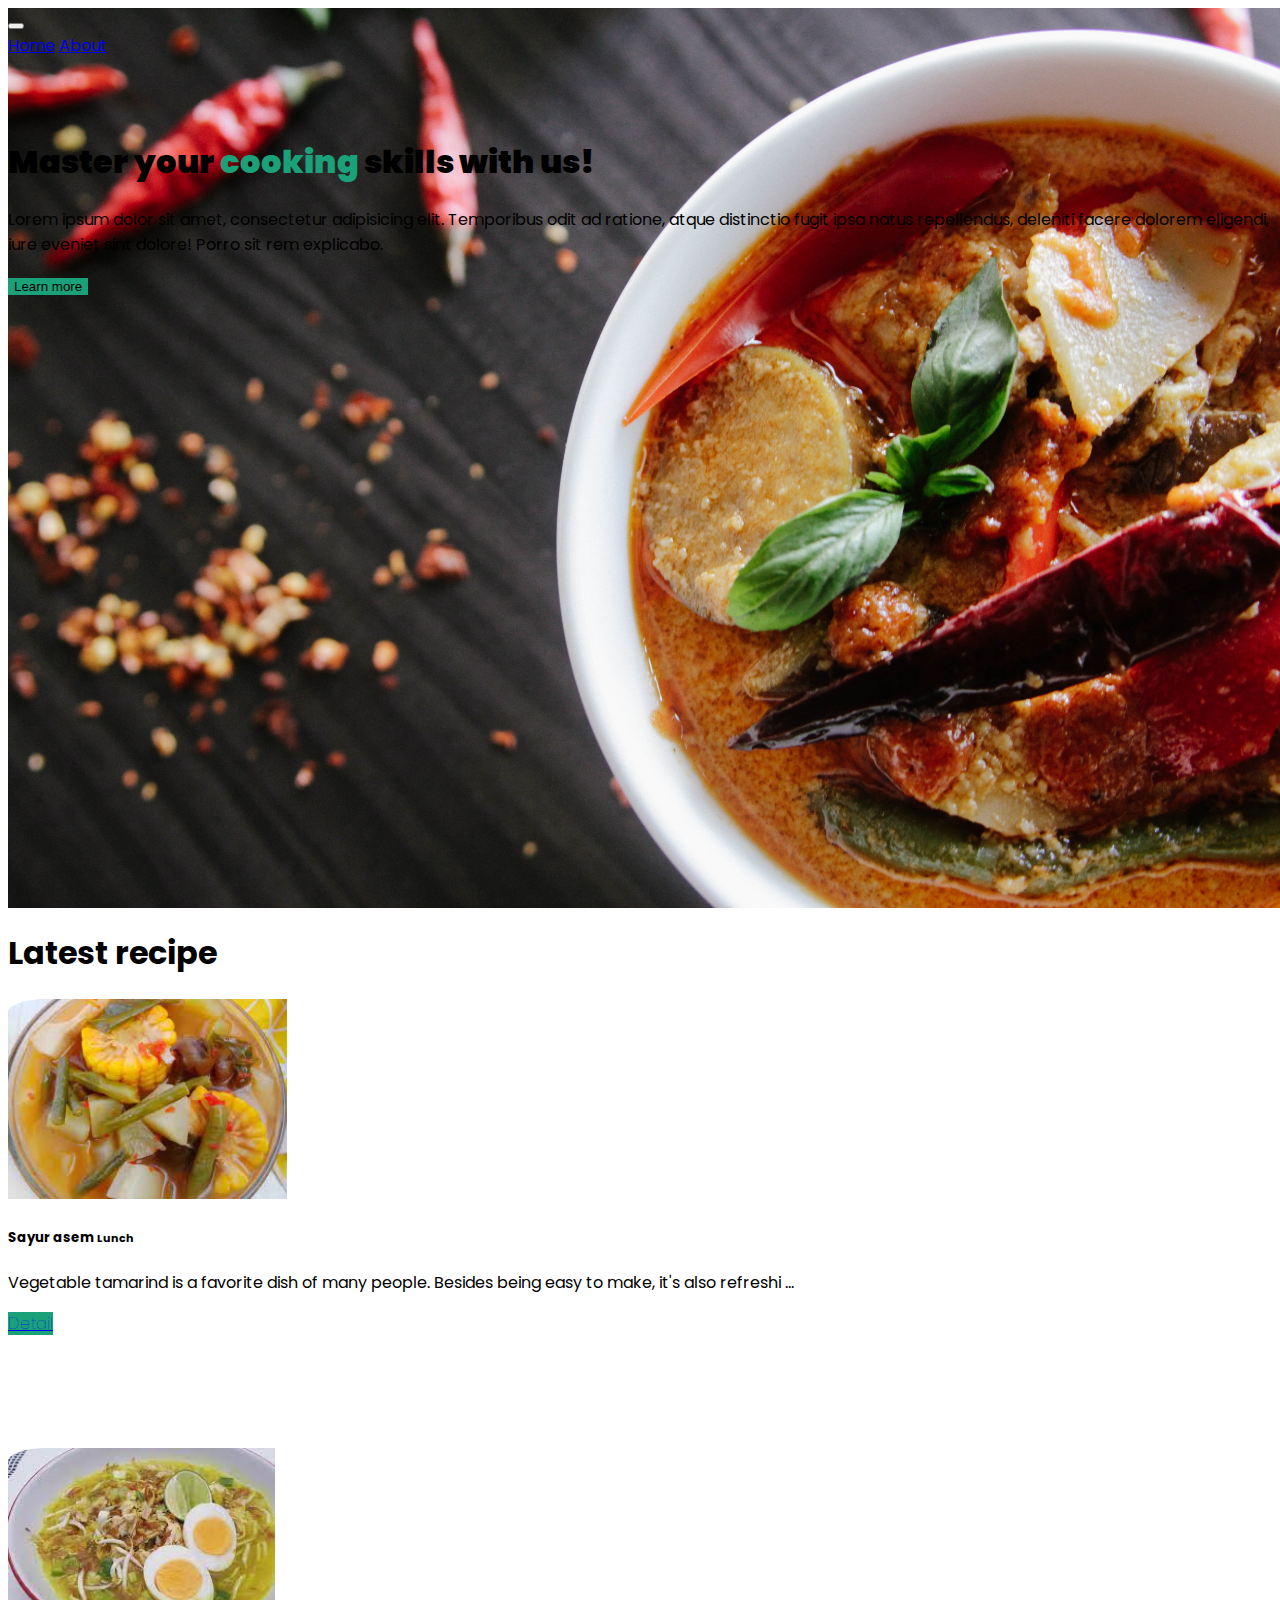
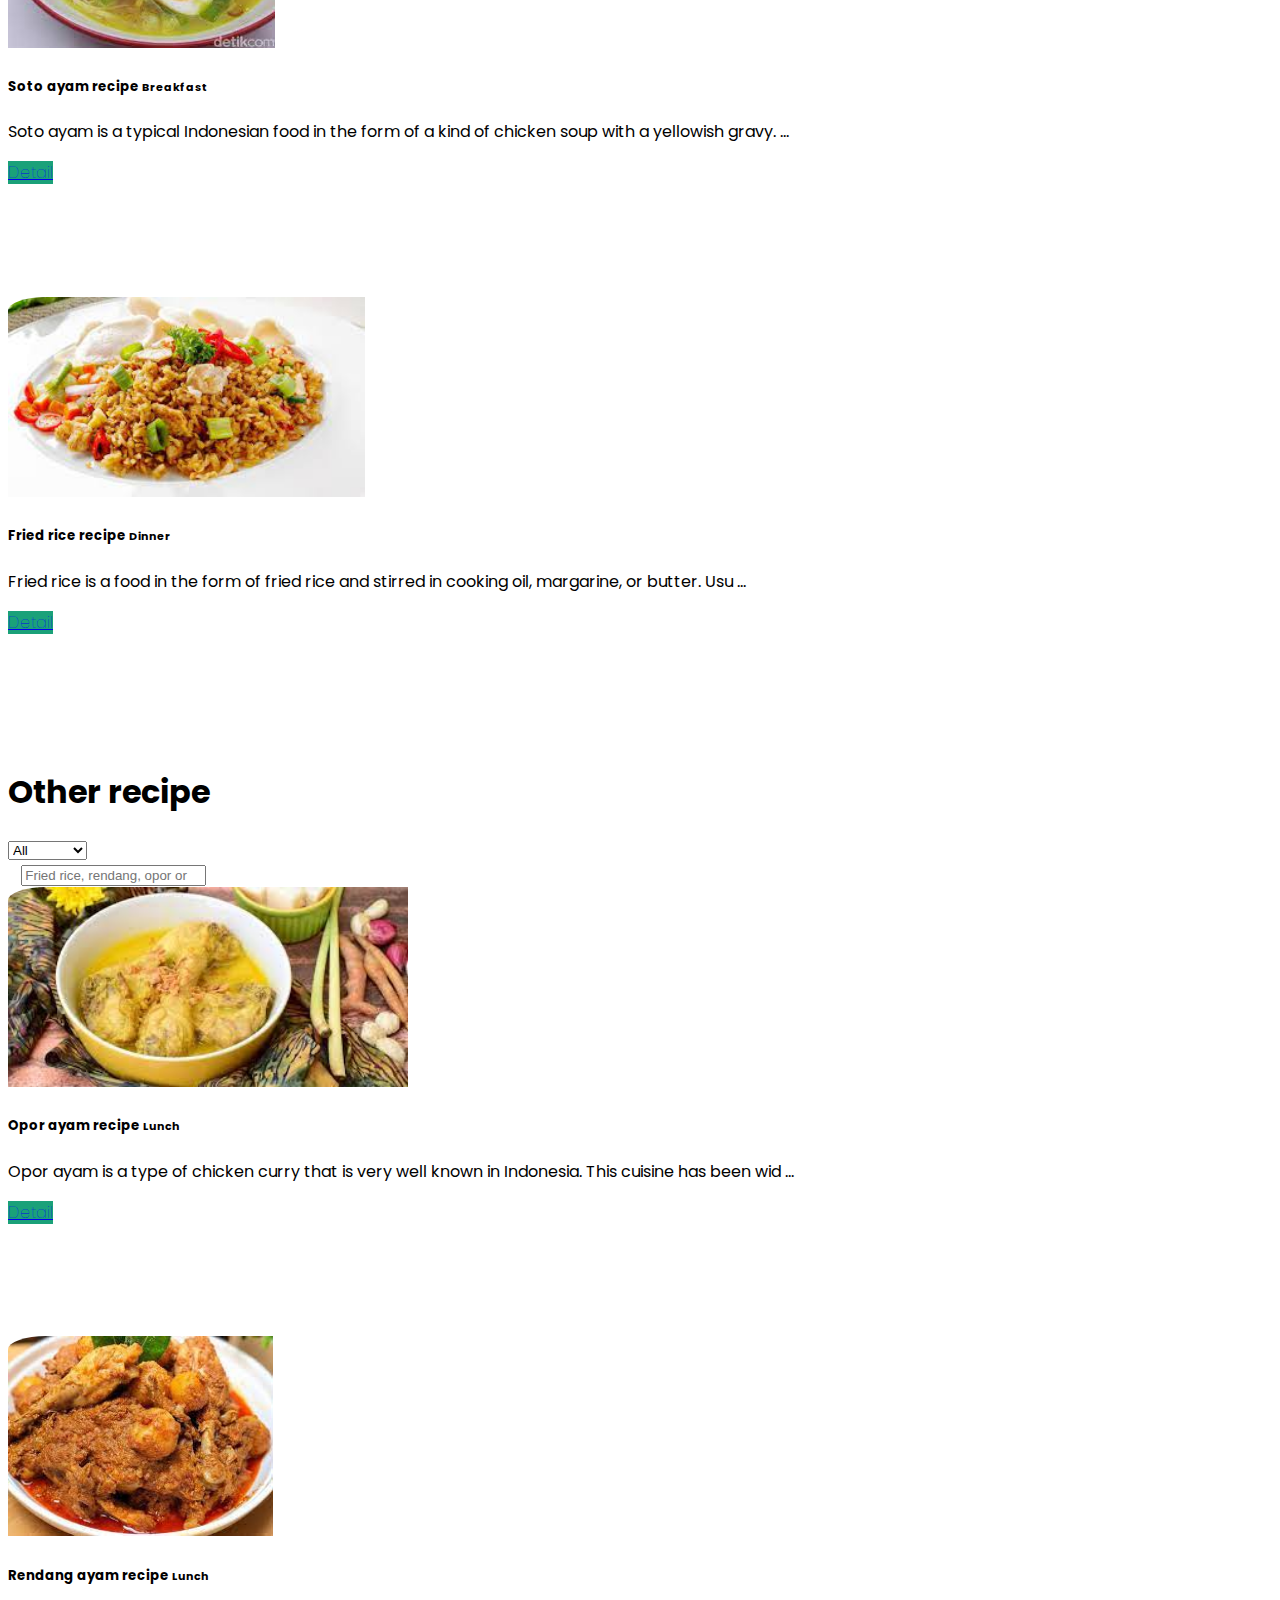
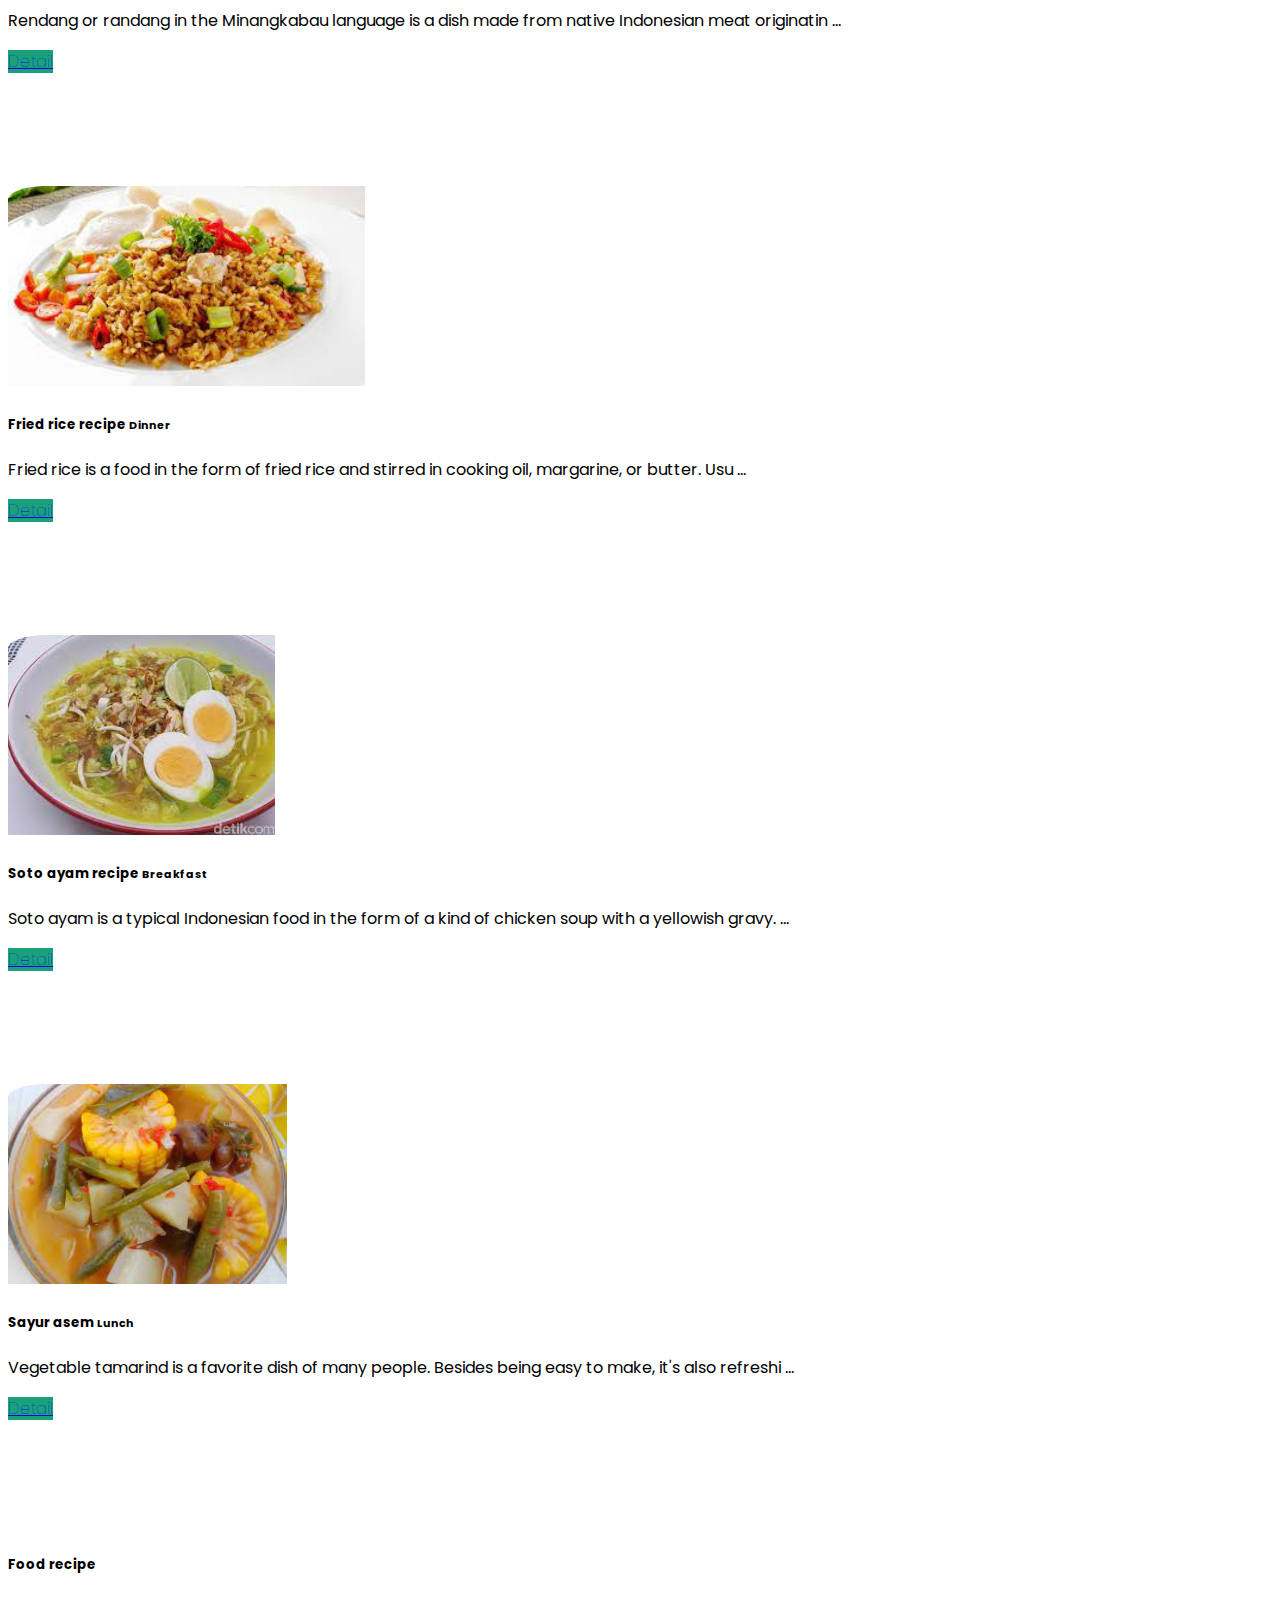
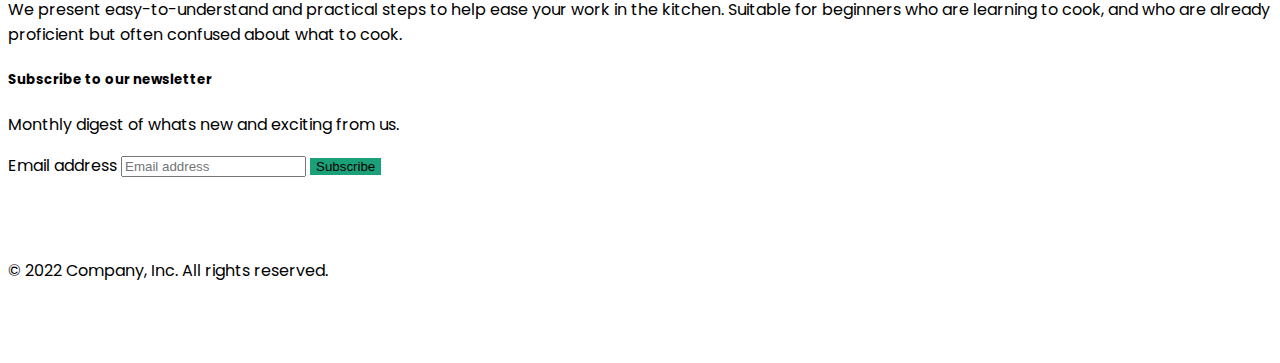
<file: index.html>
<!DOCTYPE html>
<html lang="en">
  <head>
    <meta charset="utf-8" />
    <meta name="viewport" content="width=device-width, initial-scale=1" />

    <link
      href="https://cdn.jsdelivr.net/npm/bootstrap@5.1.3/dist/css/bootstrap.min.css"
      rel="stylesheet"
      integrity="sha384-1BmE4kWBq78iYhFldvKuhfTAU6auU8tT94WrHftjDbrCEXSU1oBoqyl2QvZ6jIW3"
      crossorigin="anonymous"
    />
    <link rel="preconnect" href="https://fonts.googleapis.com" />
    <link rel="preconnect" href="https://fonts.gstatic.com" crossorigin />
    <link
      href="https://fonts.googleapis.com/css2?family=Poppins:wght@300;400;500;600;700&display=swap"
      rel="stylesheet"
    />
    <link rel="stylesheet" href="style.css" />

    <title>Food recipe</title>
  </head>
  <body>
    <header>
      <nav class="navbar navbar-expand-lg navbar-dark bg-transparent">
        <div class="container d-flex justify-content-between">
          <button
            class="navbar-toggler"
            type="button"
            data-bs-toggle="collapse"
            data-bs-target="#navbarNavAltMarkup"
            aria-controls="navbarNavAltMarkup"
            aria-expanded="false"
            aria-label="Toggle navigation"
          >
            <span class="navbar-toggler-icon"></span>
          </button>
          <div class="collapse navbar-collapse" id="navbarNavAltMarkup">
            <div class="navbar-nav">
              <a class="nav-link active" aria-current="page" href="#">Home</a>
              <a class="nav-link" href="./about.html">About</a>
            </div>
          </div>
        </div>
      </nav>

      <div class="body__header container">
        <div class="col-lg-5">
          <h1 class="text-white display-3">
            <strong
              >Master your <span class="primary__text">cooking</span> skills
              with us!</strong
            >
          </h1>
          <p class="text-white col-lg-11">
            Lorem ipsum dolor sit amet, consectetur adipisicing elit. Temporibus
            odit ad ratione, atque distinctio fugit ipsa natus repellendus,
            deleniti facere dolorem eligendi, iure eveniet sint dolore! Porro
            sit rem explicabo.
          </p>
          <button class="btn btn-primary">Learn more</button>
        </div>
      </div>
    </header>

    <main class="container my-5">
      <h1>Latest recipe</h1>
      <div class="row mt-2" id="latest_recipe"></div>

      <h1 class="mt-5">Other recipe</h1>
      <div class="row">
        <div class="col-lg-3">
          <select
            class="form-select"
            aria-label="Select Category"
            id="category"
          >
            <option value="All" selected>All</option>
            <option value="Lunch">Lunch</option>
            <option value="Dinner">Dinner</option>
            <option value="Breakfast">Breakfast</option>
          </select>
        </div>

        <div class="col-lg-9">
          <input
            type="search"
            class="form-control"
            id="search_recipe"
            placeholder="Fried rice, rendang, opor or other"
          />
        </div>
      </div>
      <div class="row mt-4" id="recipe_result"></div>
    </main>

    <div class="container border-top">
      <footer class="pt-5 pb-2">
        <div class="row d-flex justify-content-between">
          <div class="col-lg-5 col-12">
            <h5>Food recipe</h5>
            <p>
              We present easy-to-understand and practical steps to help ease
              your work in the kitchen. Suitable for beginners who are learning
              to cook, and who are already proficient but often confused about
              what to cook.
            </p>
          </div>

          <div class="col-lg-4">
            <form>
              <h5>Subscribe to our newsletter</h5>
              <p>Monthly digest of whats new and exciting from us.</p>
              <div class="d-flex w-100 gap-2">
                <label for="newsletter1" class="visually-hidden"
                  >Email address</label
                >
                <input
                  id="newsletter1"
                  type="text"
                  class="form-control"
                  placeholder="Email address"
                />
                <button class="btn btn-primary" type="button">Subscribe</button>
              </div>
            </form>
          </div>
        </div>

        <div class="border-bottom footer__copyright">
          <p class="fw-bold">&copy; 2022 Company, Inc. All rights reserved.</p>
        </div>
      </footer>
    </div>

    <script
      src="https://cdn.jsdelivr.net/npm/bootstrap@5.1.3/dist/js/bootstrap.bundle.min.js"
      integrity="sha384-ka7Sk0Gln4gmtz2MlQnikT1wXgYsOg+OMhuP+IlRH9sENBO0LRn5q+8nbTov4+1p"
      crossorigin="anonymous"
    ></script>
    <script
      src="https://code.jquery.com/jquery-3.6.0.min.js"
      integrity="sha256-/xUj+3OJU5yExlq6GSYGSHk7tPXikynS7ogEvDej/m4="
      crossorigin="anonymous"
    ></script>
    <script src="script.js"></script>
  </body>
</html>
</file>
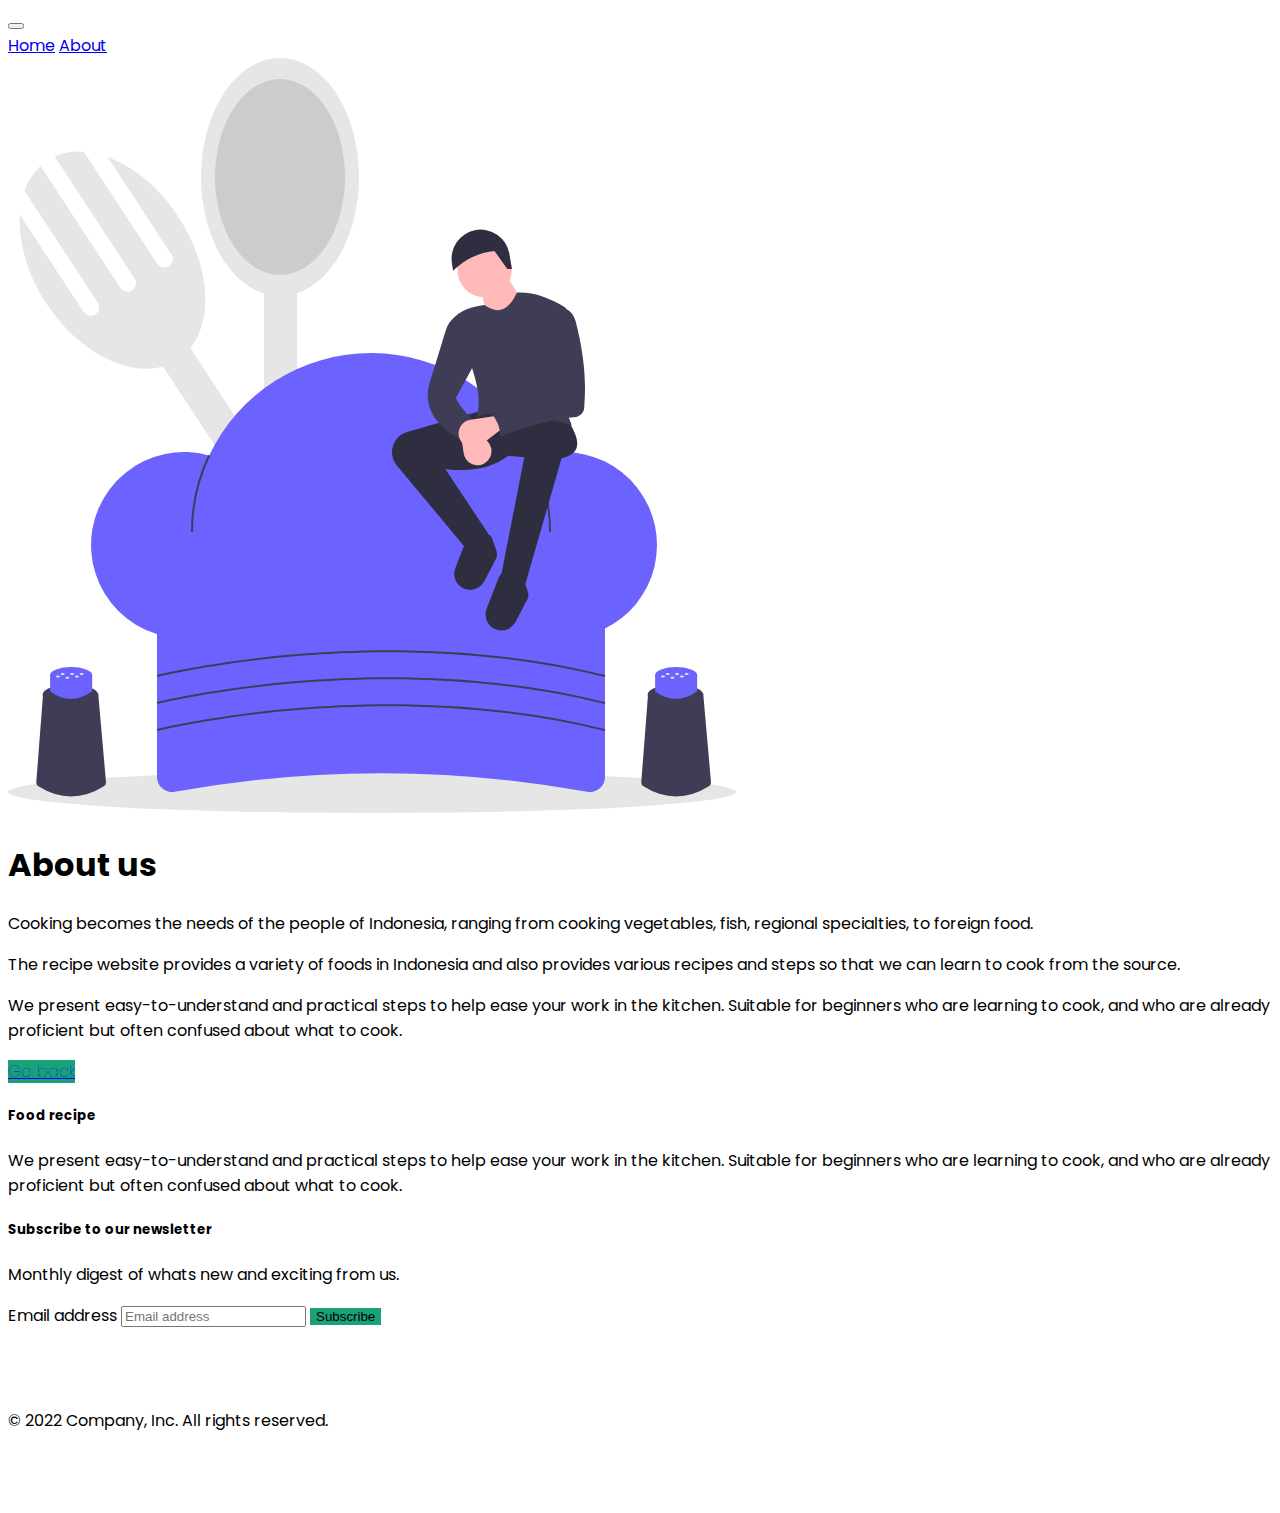
<file: about.html>
<!DOCTYPE html>
<html lang="en">
  <head>
    <meta charset="utf-8" />
    <meta name="viewport" content="width=device-width, initial-scale=1" />

    <link
      href="https://cdn.jsdelivr.net/npm/bootstrap@5.1.3/dist/css/bootstrap.min.css"
      rel="stylesheet"
      integrity="sha384-1BmE4kWBq78iYhFldvKuhfTAU6auU8tT94WrHftjDbrCEXSU1oBoqyl2QvZ6jIW3"
      crossorigin="anonymous"
    />
    <link rel="preconnect" href="https://fonts.googleapis.com" />
    <link rel="preconnect" href="https://fonts.gstatic.com" crossorigin />
    <link
      href="https://fonts.googleapis.com/css2?family=Poppins:wght@300;400;500;600;700&display=swap"
      rel="stylesheet"
    />
    <link
      rel="stylesheet"
      href="https://fonts.sandbox.google.com/css2?family=Material+Symbols+Rounded:opsz,wght,FILL,GRAD@48,400,0,0"
    />
    <link rel="stylesheet" href="style.css" />

    <title>About us</title>
  </head>
  <body>
    <nav class="navbar navbar-expand-lg navbar-dark bg-dark">
      <div class="container d-flex justify-content-between">
        <button
          class="navbar-toggler"
          type="button"
          data-bs-toggle="collapse"
          data-bs-target="#navbarNavAltMarkup"
          aria-controls="navbarNavAltMarkup"
          aria-expanded="false"
          aria-label="Toggle navigation"
        >
          <span class="navbar-toggler-icon"></span>
        </button>
        <div class="collapse navbar-collapse" id="navbarNavAltMarkup">
          <div class="navbar-nav">
            <a class="nav-link" aria-current="page" href="./">Home</a>
            <a class="nav-link active" href="#">About</a>
          </div>
        </div>
      </div>
    </nav>

    <div
      class="container row mx-auto min-vh-100 min-vw-100 d-flex align-items-center"
    >
      <div class="col-lg-6 my-5">
        <img
          src="images/undraw_cooking.svg"
          alt="Not found"
          class="img-thumbnail border-0 col-sm-10"
        />
      </div>
      <div class="col-lg-6">
        <h1>About us</h1>
        <p>
          Cooking becomes the needs of the people of Indonesia, ranging from
          cooking vegetables, fish, regional specialties, to foreign food.
        </p>
        <p>
          The recipe website provides a variety of foods in Indonesia and also
          provides various recipes and steps so that we can learn to cook from
          the source.
        </p>
        <p>
          We present easy-to-understand and practical steps to help ease your
          work in the kitchen. Suitable for beginners who are learning to cook,
          and who are already proficient but often confused about what to cook.
        </p>
        <a href="./" class="btn btn-primary mt-3">Go back</a>
      </div>
    </div>

    <!-- <main
      class="container min-vh-100 d-flex justify-content-between align-items-center"
    >
      <div class="col-lg-6">
        <div class="d-flex justify-content-center">
          <img
            src="images/undraw_cooking.svg"
            alt="Not found"
            class="col-lg-8"
          />
        </div>
      </div>
      <div class="col-lg-5">
        <h1>About us</h1>
        <p>
          Cooking becomes the needs of the people of Indonesia, ranging from
          cooking vegetables, fish, regional specialties, to foreign food.
        </p>
        <p>
          The recipe website provides a variety of foods in Indonesia and also
          provides various recipes and steps so that we can learn to cook from
          the source.
        </p>
        <p>
          We present easy-to-understand and practical steps to help ease your
          work in the kitchen. Suitable for beginners who are learning to cook,
          and who are already proficient but often confused about what to cook.
        </p>
        <a href="./" class="btn btn-primary mt-3">Go back</a>
      </div>
    </main> -->

    <div class="container border-top mt-5">
      <footer class="pt-5 pb-2">
        <div class="row d-flex justify-content-between">
          <div class="col-lg-5 col-12">
            <h5>Food recipe</h5>
            <p>
              We present easy-to-understand and practical steps to help ease
              your work in the kitchen. Suitable for beginners who are learning
              to cook, and who are already proficient but often confused about
              what to cook.
            </p>
          </div>

          <div class="col-lg-4">
            <form>
              <h5>Subscribe to our newsletter</h5>
              <p>Monthly digest of whats new and exciting from us.</p>
              <div class="d-flex w-100 gap-2">
                <label for="newsletter1" class="visually-hidden"
                  >Email address</label
                >
                <input
                  id="newsletter1"
                  type="text"
                  class="form-control"
                  placeholder="Email address"
                />
                <button class="btn btn-primary" type="button">Subscribe</button>
              </div>
            </form>
          </div>
        </div>

        <div class="border-bottom footer__copyright">
          <p class="fw-bold">&copy; 2022 Company, Inc. All rights reserved.</p>
        </div>
      </footer>
    </div>

    <script
      src="https://cdn.jsdelivr.net/npm/bootstrap@5.1.3/dist/js/bootstrap.bundle.min.js"
      integrity="sha384-ka7Sk0Gln4gmtz2MlQnikT1wXgYsOg+OMhuP+IlRH9sENBO0LRn5q+8nbTov4+1p"
      crossorigin="anonymous"
    ></script>
    <script
      src="https://code.jquery.com/jquery-3.6.0.min.js"
      integrity="sha256-/xUj+3OJU5yExlq6GSYGSHk7tPXikynS7ogEvDej/m4="
      crossorigin="anonymous"
    ></script>
    <script src="script.js"></script>
  </body>
</html>
</file>
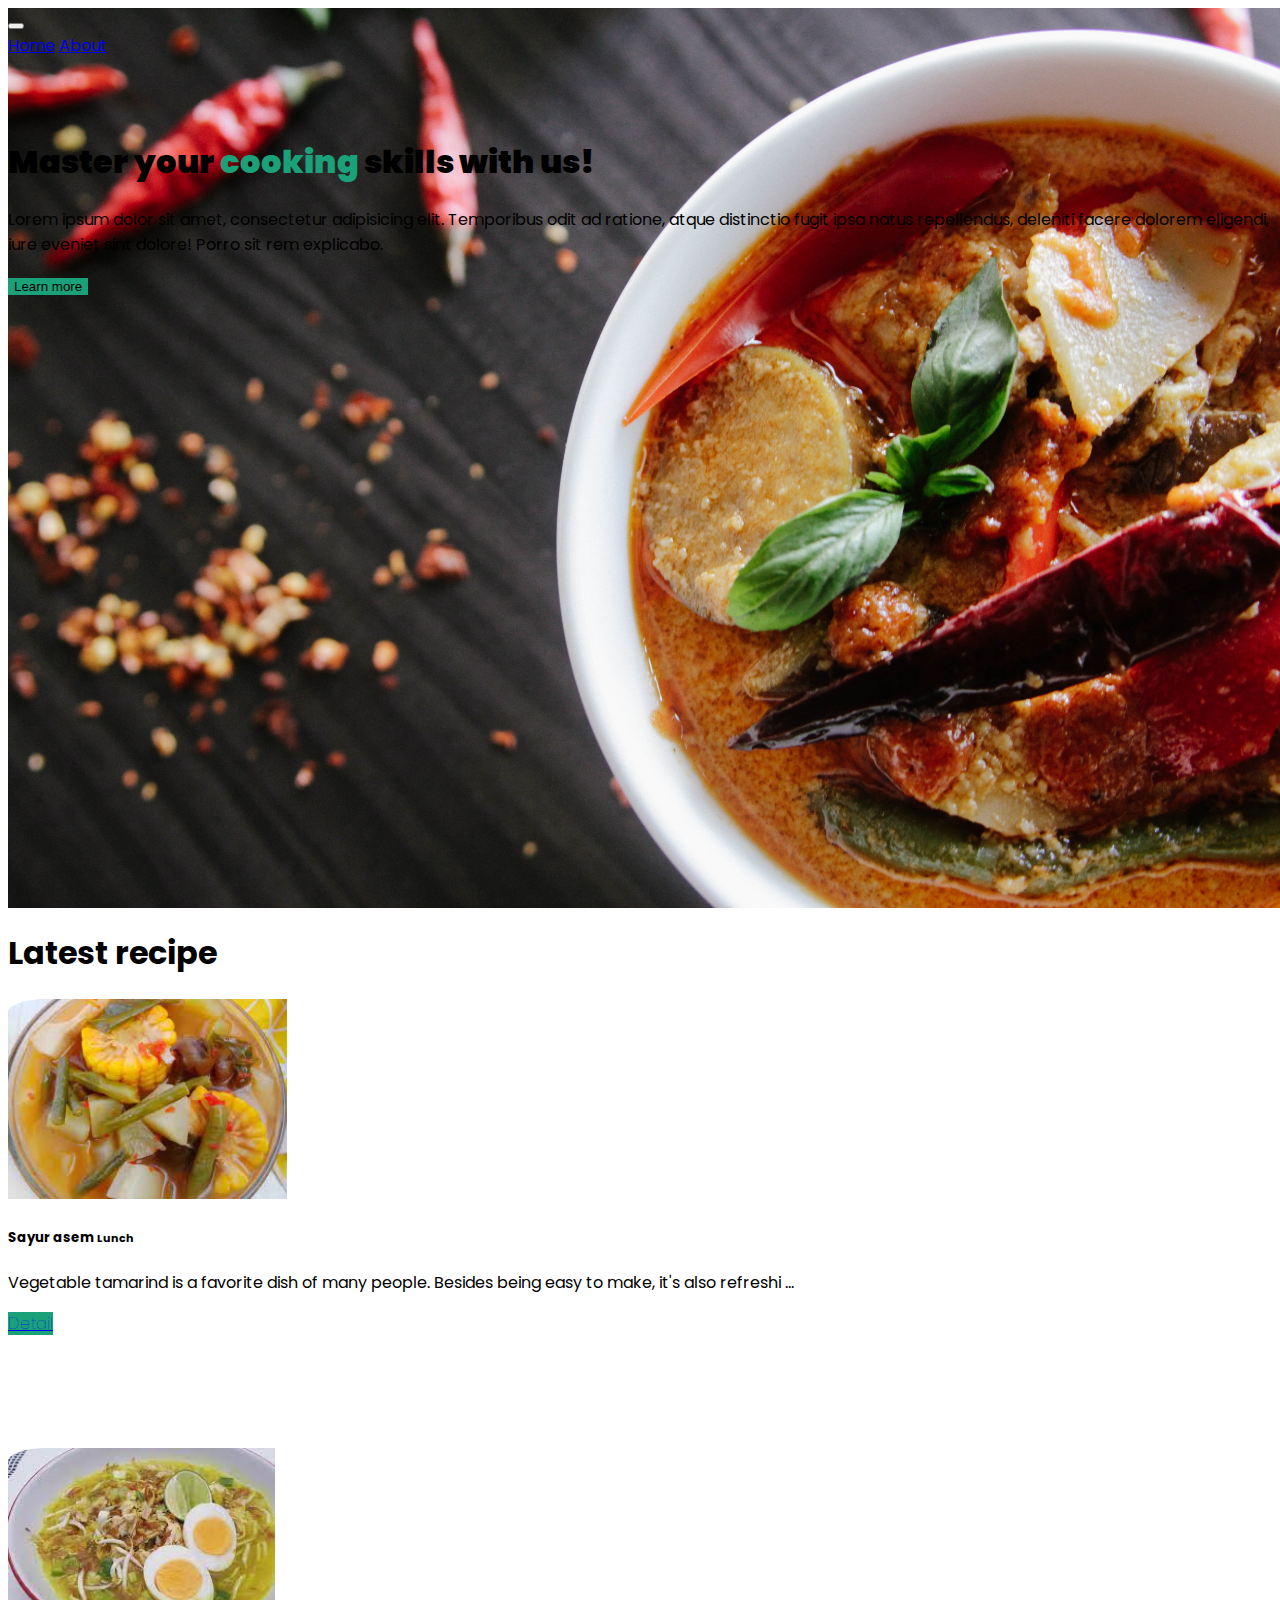
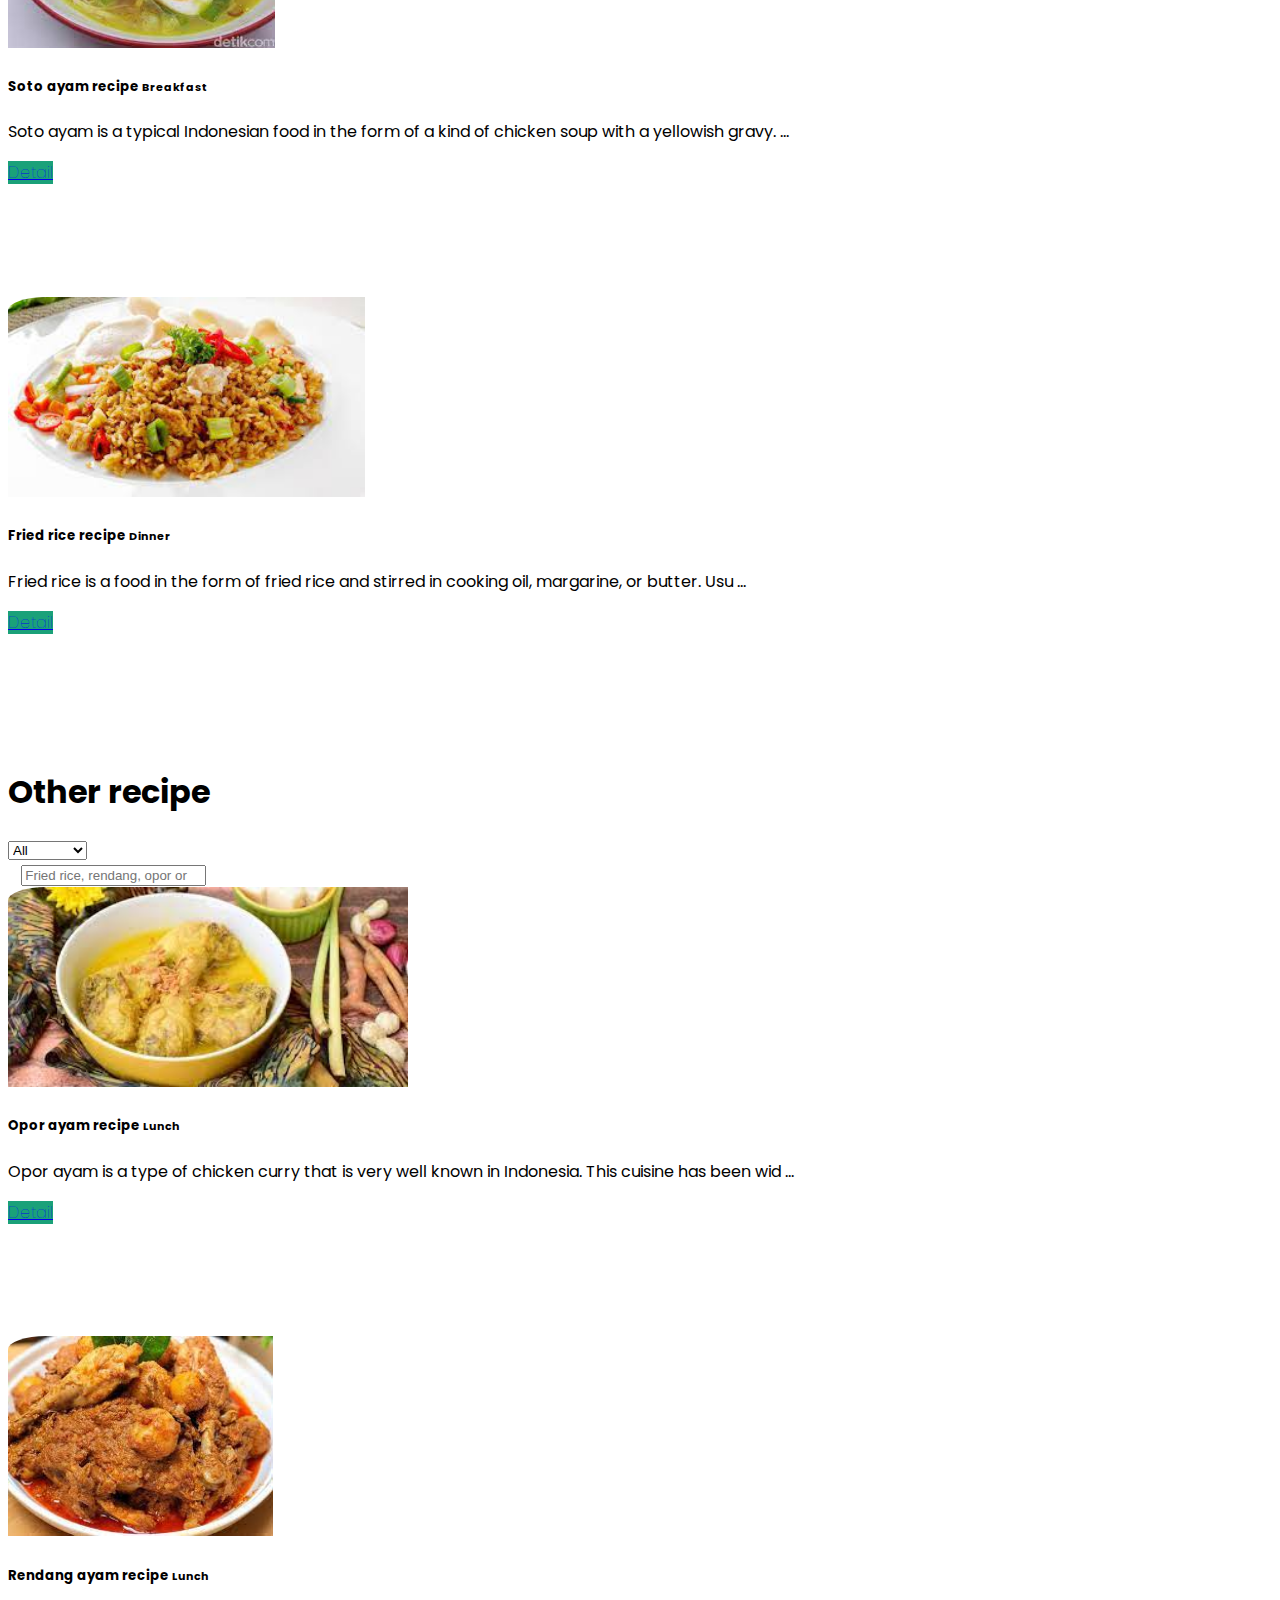
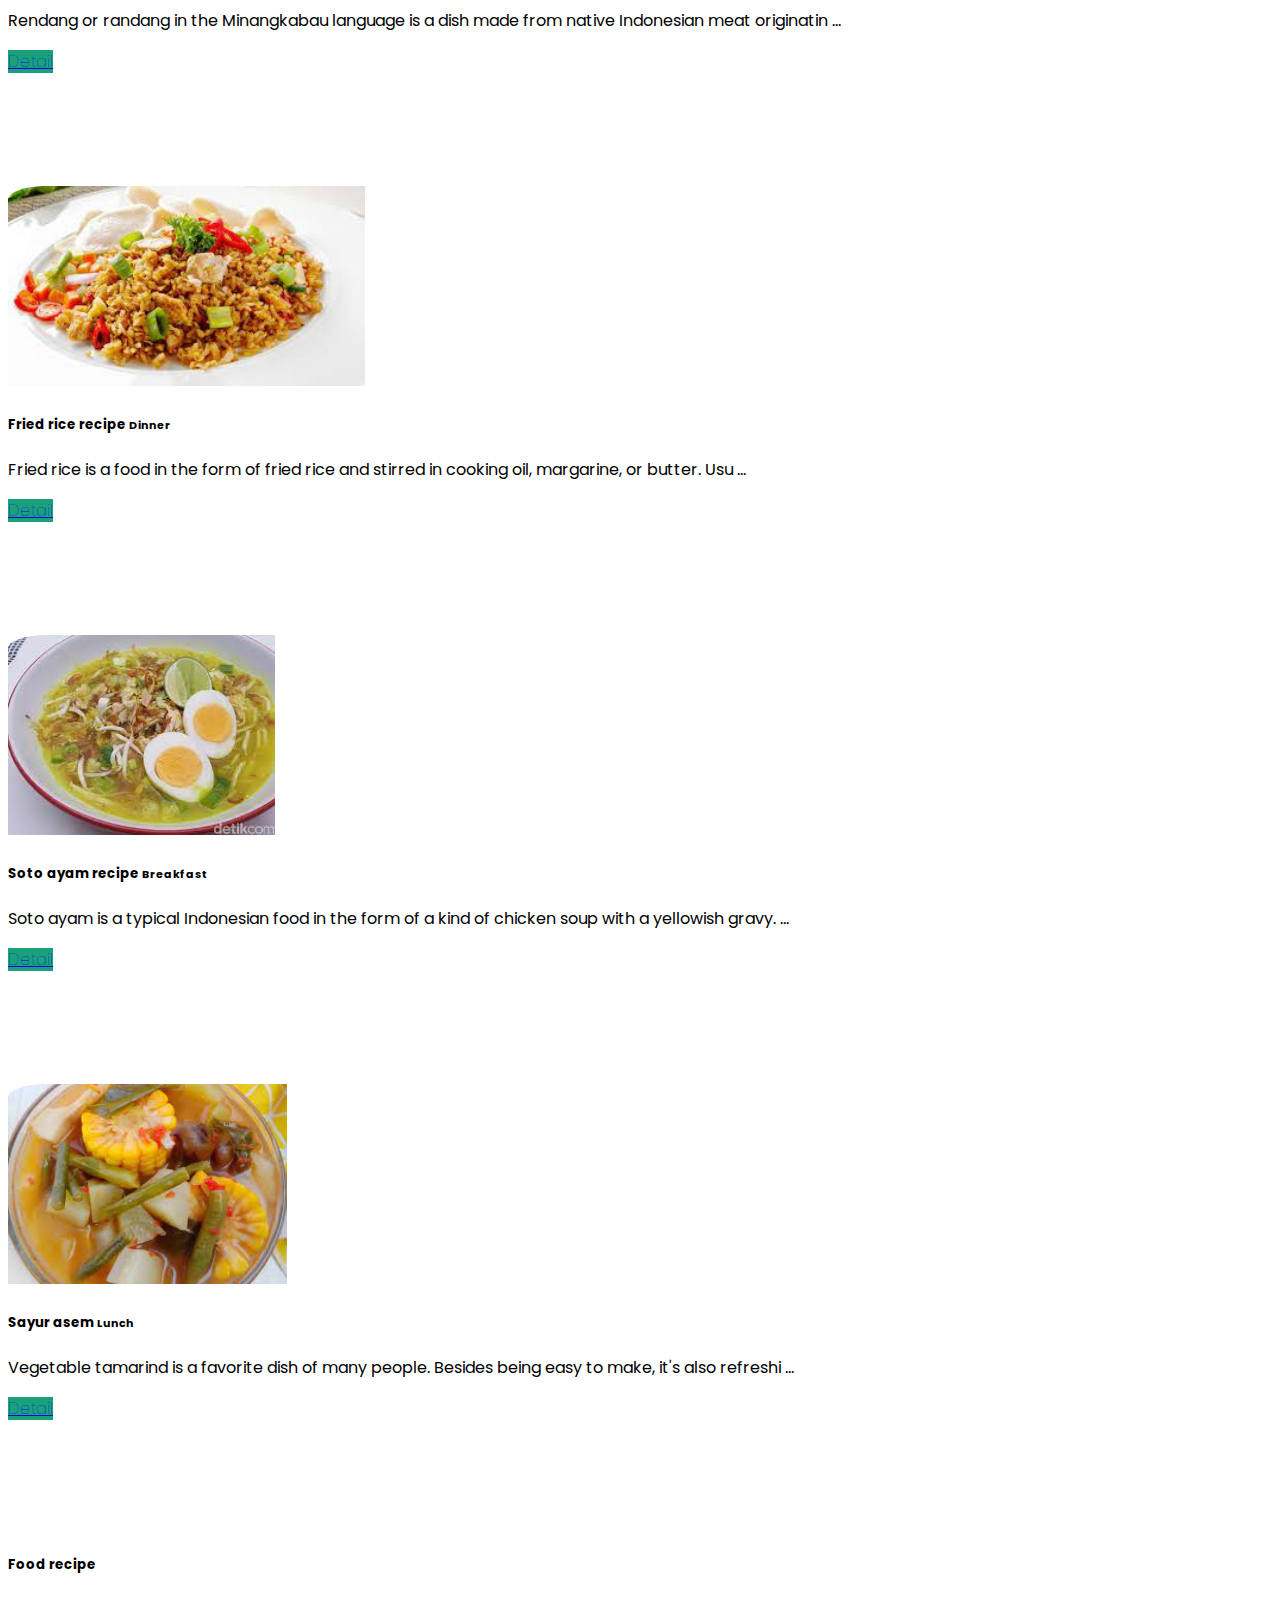
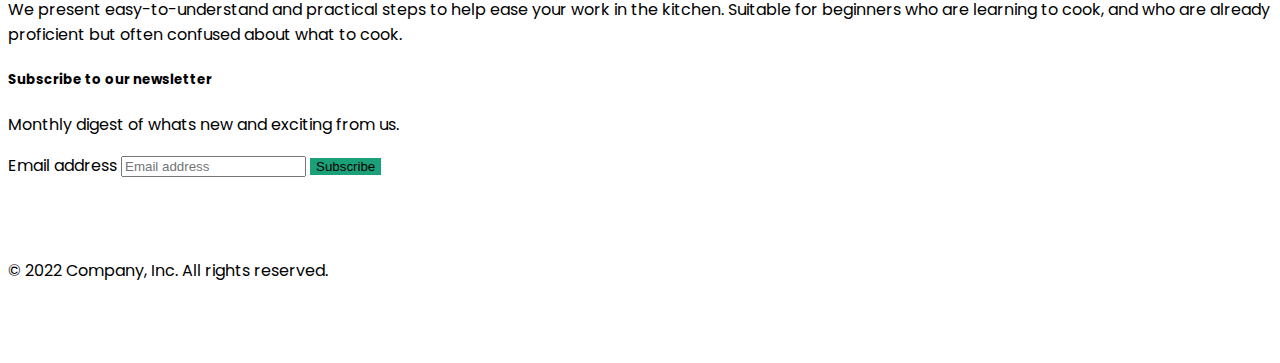
<file: recipe_detail.html>
<!DOCTYPE html>
<html lang="en">
  <head>
    <meta charset="utf-8" />
    <meta name="viewport" content="width=device-width, initial-scale=1" />

    <link
      href="https://cdn.jsdelivr.net/npm/bootstrap@5.1.3/dist/css/bootstrap.min.css"
      rel="stylesheet"
      integrity="sha384-1BmE4kWBq78iYhFldvKuhfTAU6auU8tT94WrHftjDbrCEXSU1oBoqyl2QvZ6jIW3"
      crossorigin="anonymous"
    />
    <link rel="preconnect" href="https://fonts.googleapis.com" />
    <link rel="preconnect" href="https://fonts.gstatic.com" crossorigin />
    <link
      href="https://fonts.googleapis.com/css2?family=Poppins:wght@300;400;500;600;700&display=swap"
      rel="stylesheet"
    />
    <link
      rel="stylesheet"
      href="https://fonts.sandbox.google.com/css2?family=Material+Symbols+Rounded:opsz,wght,FILL,GRAD@48,400,0,0"
    />
    <link rel="stylesheet" href="style.css" />

    <title>Detail recipe</title>
  </head>
  <body>
    <nav class="navbar navbar-expand-lg navbar-dark bg-dark">
      <div class="container d-flex justify-content-between">
        <button
          class="navbar-toggler"
          type="button"
          data-bs-toggle="collapse"
          data-bs-target="#navbarNavAltMarkup"
          aria-controls="navbarNavAltMarkup"
          aria-expanded="false"
          aria-label="Toggle navigation"
        >
          <span class="navbar-toggler-icon"></span>
        </button>
        <div class="collapse navbar-collapse" id="navbarNavAltMarkup">
          <div class="navbar-nav">
            <a class="nav-link active" aria-current="page" href="./">Home</a>
            <a class="nav-link" href="./about.html">About</a>
          </div>
        </div>
      </div>
    </nav>

    <main class="container my-5">
      <img src="images/header_cover.jpg" id="image_recipe" />
      <div class="col-lg-9 mx-auto mt-3">
        <div class="d-flex align-items-center">
          <h1 id="title_recipe"></h1>
          <span
            class="badge rounded-pill bg-info text-white mx-2"
            id="category_recipe"
          ></span>
        </div>
        <p id="description_recipe"></p>

        <div id="ingredients_recipe" class="my-5">
          <h2>Ingredients</h2>
          <ul id="list_ingredients"></ul>
        </div>

        <div id="steps_recipe">
          <h2>Steps</h2>
          <ol id="list_steps"></ol>
        </div>

        <div class="my-5 d-flex justify-content-between align-items-center">
          <button
            class="btn btn-success previous__recipe d-flex align-items-center"
          >
            <span class="material-symbols-rounded"> arrow_back_ios_new </span>
            Previous recipe
          </button>
          <h6 id="current_recipe" class="text-center"></h6>
          <button
            class="btn btn-success next__recipe d-flex align-items-center"
          >
            Next recipe
            <span class="material-symbols-rounded"> arrow_forward_ios </span>
          </button>
        </div>
      </div>
    </main>

    <div class="container border-top">
      <footer class="pt-5 pb-2">
        <div class="row d-flex justify-content-between">
          <div class="col-lg-5 col-12">
            <h5>Food recipe</h5>
            <p>
              We present easy-to-understand and practical steps to help ease
              your work in the kitchen. Suitable for beginners who are learning
              to cook, and who are already proficient but often confused about
              what to cook.
            </p>
          </div>

          <div class="col-lg-4">
            <form>
              <h5>Subscribe to our newsletter</h5>
              <p>Monthly digest of whats new and exciting from us.</p>
              <div class="d-flex w-100 gap-2">
                <label for="newsletter1" class="visually-hidden"
                  >Email address</label
                >
                <input
                  id="newsletter1"
                  type="text"
                  class="form-control"
                  placeholder="Email address"
                />
                <button class="btn btn-primary" type="button">Subscribe</button>
              </div>
            </form>
          </div>
        </div>

        <div class="border-bottom footer__copyright">
          <p class="fw-bold">&copy; 2022 Company, Inc. All rights reserved.</p>
        </div>
      </footer>
    </div>

    <script
      src="https://cdn.jsdelivr.net/npm/bootstrap@5.1.3/dist/js/bootstrap.bundle.min.js"
      integrity="sha384-ka7Sk0Gln4gmtz2MlQnikT1wXgYsOg+OMhuP+IlRH9sENBO0LRn5q+8nbTov4+1p"
      crossorigin="anonymous"
    ></script>
    <script
      src="https://code.jquery.com/jquery-3.6.0.min.js"
      integrity="sha256-/xUj+3OJU5yExlq6GSYGSHk7tPXikynS7ogEvDej/m4="
      crossorigin="anonymous"
    ></script>
    <script src="script.js"></script>
    <script>
      $(document).ready(() => getRecipeDetail());
    </script>
  </body>
</html>
</file>
<file: style.css>
body {
  min-width: 100vw;
  min-height: 100vh;
  font-family: 'Poppins', sans-serif;
  overflow-x: hidden;
}
header {
  height: 100vh;
  width: 100vw;

  background-image: url('images/header_cover.jpg');
  background-size: cover;
}

.btn-primary {
  background-color: #1aa179;
  border: 0px;
  font-weight: lighter;
}

.btn-primary:hover,
.btn-primary:focus {
  background-color: #0d503c;
}

.body__header {
  margin-top: 5em;
}

.primary__text {
  color: #1aa179;
}

.card {
  border-radius: 3%;
  overflow: hidden;
}

.card-body {
  height: 220px;
}

#image_recipe {
  border-radius: 30px;
  width: 100%;
  height: 400px;

  object-fit: cover;
}

.card-img-top {
  height: 200px;
}

/* // Small devices (landscape phones, 576px and up) */
@media (max-width: 767.98px) {
  .recipe_not_found {
    display: flex;
    flex-direction: column;
    justify-content: center;
    align-items: center;
  }
  .footer__copyright {
    display: flex;
    justify-content: center;
    padding-block: 4em;
  }
  #search_recipe {
    margin-top: 10px;
  }
}

/* // Large devices (desktops, 992px and up) */
@media (min-width: 992px) {
  .recipe_not_found {
    justify-content: center;
    align-items: center;
    display: flex;
  }
  .footer__copyright {
    display: flex;
    justify-content: space-between;
    margin-block: 4em;
  }
  #search_recipe {
    margin-inline: 1em;
  }
}
</file>
